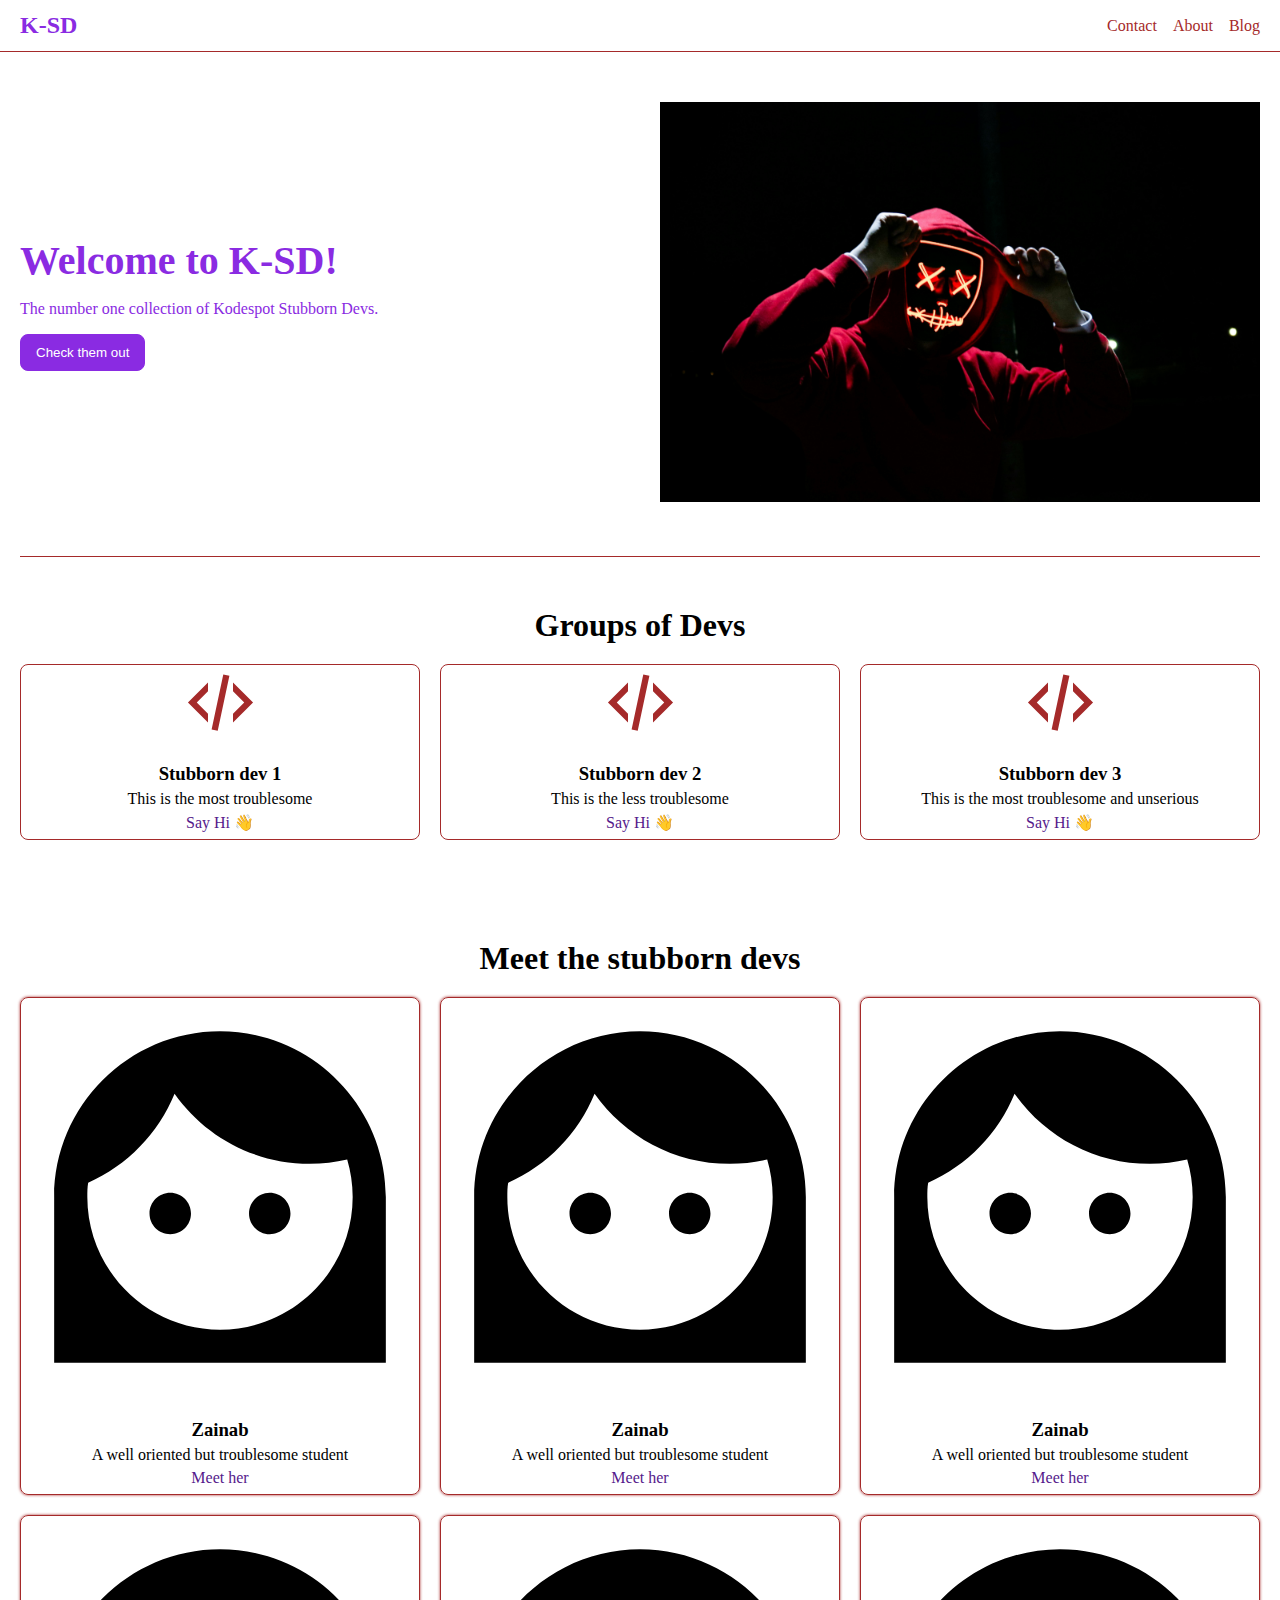
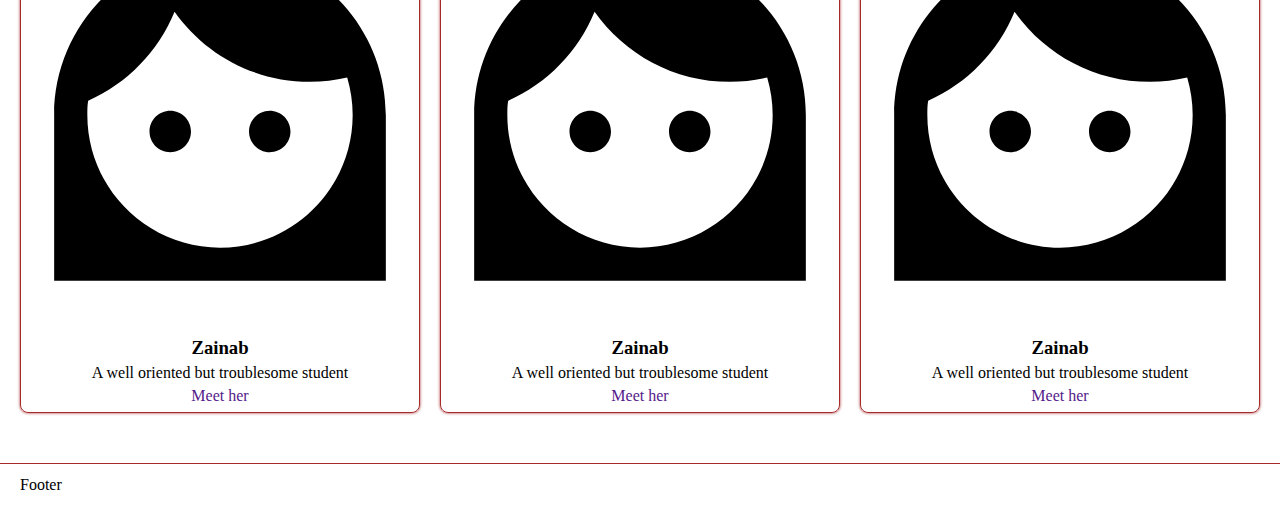
<file: index.html>
<!DOCTYPE html>
<html lang="en">
<head>
    <meta charset="UTF-8">
    <meta name="viewport" content="width=device-width, initial-scale=1.0"/>
    <link rel="stylesheet" href="css/style.css">
    <title>Week 4</title>
</head>
<body>
    <div class="main-container">
        <header>
            <div class="logo">K-SD</div>
            <ul>
                <li><a href="pages/contact.html">Contact</a></li>
                <li><a href="about">About</a></li>
                <li><a href="blog">Blog</a></li>
            </ul>
        </header>
        <main>
            <section class="banner">
                <div class="hero-texts">
                    <h1>Welcome to K-SD!</h1>
                    <p>The number one collection of Kodespot Stubborn Devs.</p>
                    <button>
                        Check them out
                    </button>
                </div>
                <div class="hero-img">
                    <img src="assets/banner.jpg" alt="hero image">
                </div>
            </section>
            
            <section class="info">
                <h2>Groups of Devs</h2>
                <div class="row">
                    <div class="card">
                        <img src="assets/xml.svg" alt="dev icon" width="75">
                        <div class="desc">
                            <h3>Stubborn dev 1</h3>
                            <p>This is the most troublesome</p>
                            <a href="">Say Hi 👋</a>
                        </div>
                    </div>
                    <div class="card">
                        <img src="assets/xml.svg" alt="dev icon" width="75">
                        <div class="desc">
                            <h3>Stubborn dev 2</h3>
                            <p>This is the less troublesome</p>
                            <a href="">Say Hi 👋</a>
                        </div>
                    </div>
                    <div class="card">
                        <img src="assets/xml.svg" alt="dev icon" width="75">
                        <div class="desc">
                            <h3>Stubborn dev 3</h3>
                            <p>This is the most troublesome and unserious</p>
                            <a href="">Say Hi 👋</a>
                        </div>
                    </div>
                </div>
            </section>
            
            <section class="devs">
                <h2>Meet the stubborn devs</h2>
                <div class="row">
                    <div class="card">
                        <img src="assets/face-woman.svg" alt="stubborn dev image">
                        <div class="desc">
                            <h3>Zainab</h3>
                            <p>A well oriented but troublesome student</p>
                            <a href="">Meet her</a>
                        </div>
                    </div>
                    <div class="card">
                        <img src="assets/face-woman.svg" alt="stubborn dev image">
                        <div class="desc">
                            <h3>Zainab</h3>
                            <p>A well oriented but troublesome student</p>
                            <a href="">Meet her</a>
                        </div>
                    </div>
                    <div class="card">
                        <img src="assets/face-woman.svg" alt="stubborn dev image">
                        <div class="desc">
                            <h3>Zainab</h3>
                            <p>A well oriented but troublesome student</p>
                            <a href="">Meet her</a>
                        </div>
                    </div>
                    <div class="card">
                        <img src="assets/face-woman.svg" alt="stubborn dev image">
                        <div class="desc">
                            <h3>Zainab</h3>
                            <p>A well oriented but troublesome student</p>
                            <a href="">Meet her</a>
                        </div>
                    </div>
                    <div class="card">
                        <img src="assets/face-woman.svg" alt="stubborn dev image">
                        <div class="desc">
                            <h3>Zainab</h3>
                            <p>A well oriented but troublesome student</p>
                            <a href="">Meet her</a>
                        </div>
                    </div>
                    <div class="card">
                        <img src="assets/face-woman.svg" alt="stubborn dev image">
                        <div class="desc">
                            <h3>Zainab</h3>
                            <p>A well oriented but troublesome student</p>
                            <a href="">Meet her</a>
                        </div>
                    </div>
                </div>
            </section>
        </main>
        <footer>Footer</footer>
        
    </div>
</body>
</html>
</file>
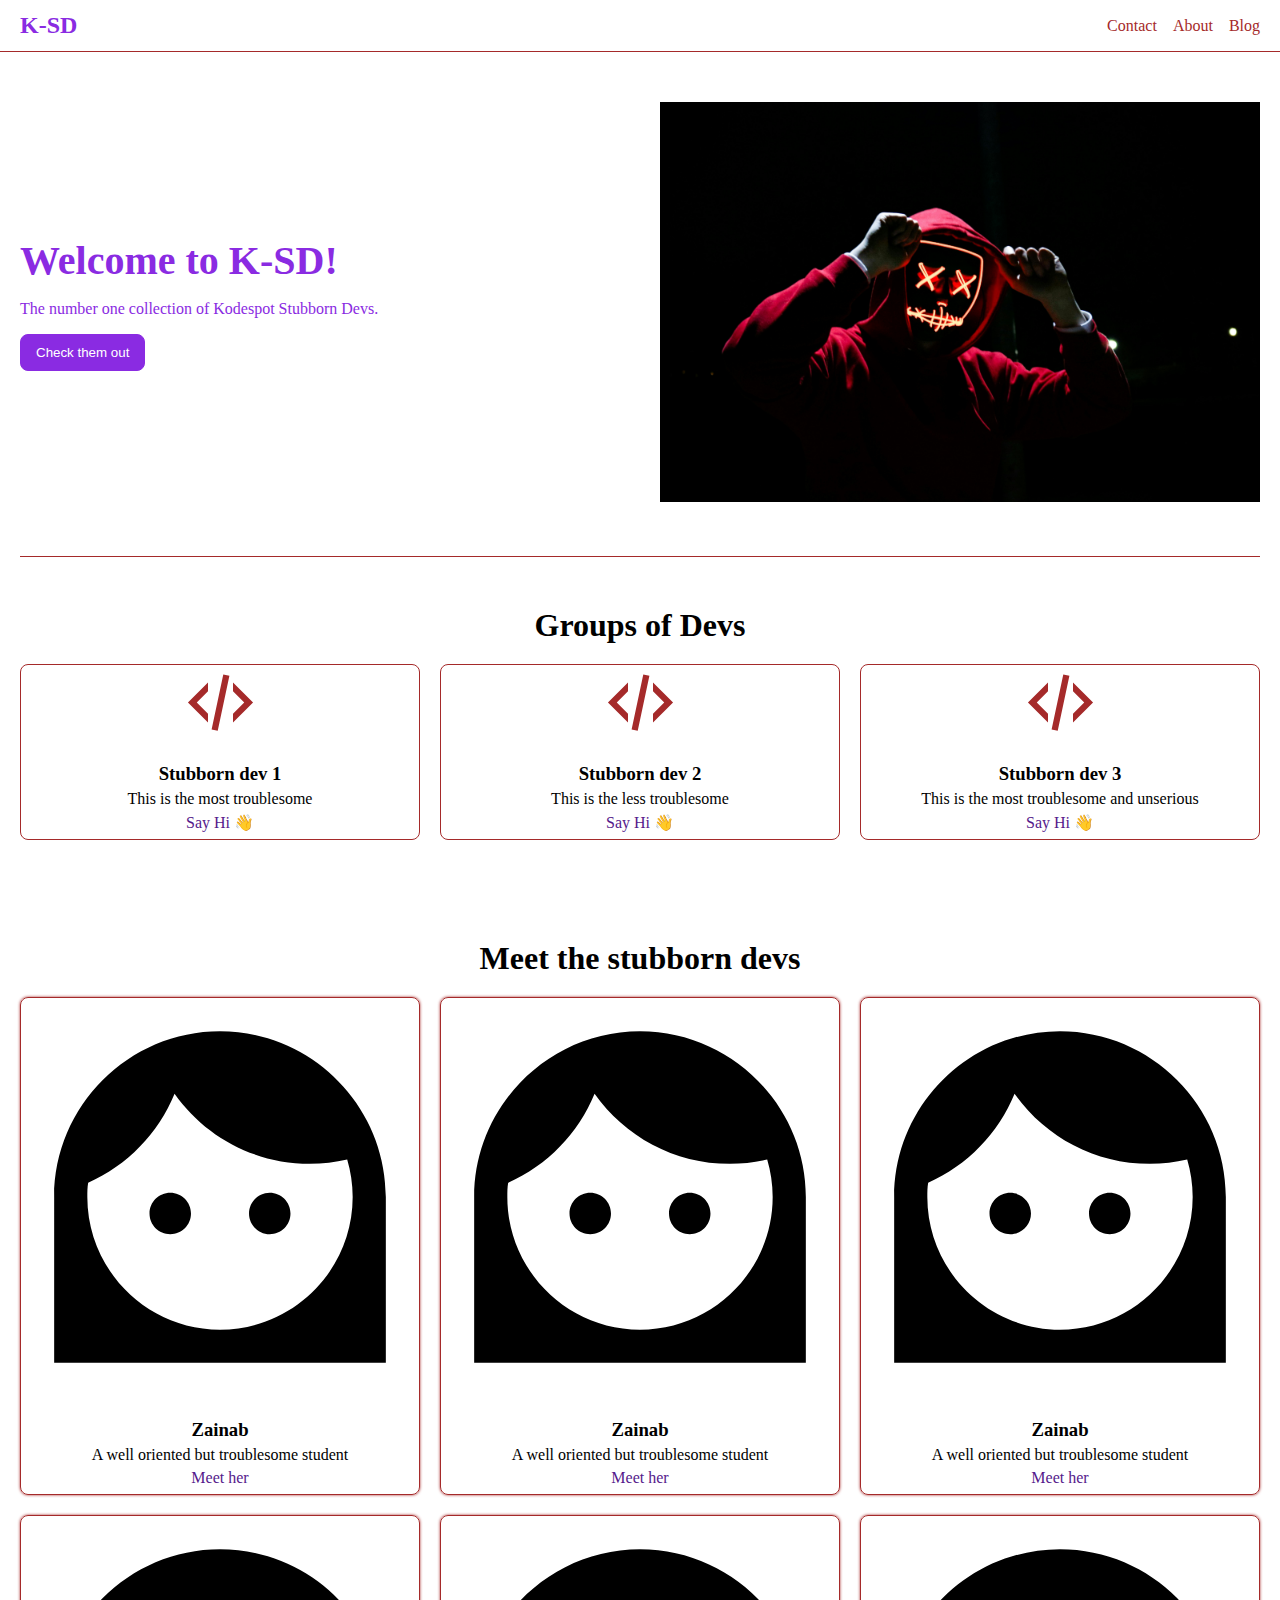
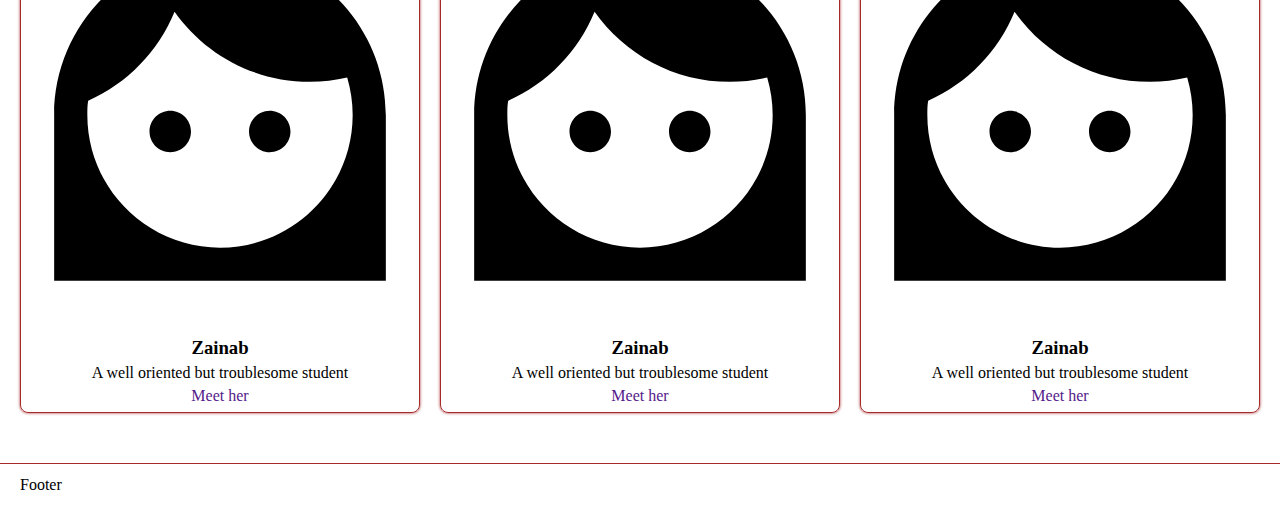
<file: KLH-Week4/index.html>
<!DOCTYPE html>
<html lang="en">
<head>
    <meta charset="UTF-8">
    <meta name="viewport" content="width=device-width, initial-scale=1.0"/>
    <link rel="stylesheet" href="css/style.css">
    <title>Week 4</title>
</head>
<body>
    <div class="main-container">
        <header>
            <div class="logo">K-SD</div>
            <ul>
                <li><a href="pages/contact.html">Contact</a></li>
                <li><a href="about">About</a></li>
                <li><a href="blog">Blog</a></li>
            </ul>
        </header>
        <main>
            <section class="banner">
                <div class="hero-texts">
                    <h1>Welcome to K-SD!</h1>
                    <p>The number one collection of Kodespot Stubborn Devs.</p>
                    <button>
                        Check them out
                    </button>
                </div>
                <div class="hero-img">
                    <img src="assets/banner.jpg" alt="hero image">
                </div>
            </section>
            
            <section class="info">
                <h2>Groups of Devs</h2>
                <div class="row">
                    <div class="card">
                        <img src="assets/xml.svg" alt="dev icon" width="75">
                        <div class="desc">
                            <h3>Stubborn dev 1</h3>
                            <p>This is the most troublesome</p>
                            <a href="">Say Hi 👋</a>
                        </div>
                    </div>
                    <div class="card">
                        <img src="assets/xml.svg" alt="dev icon" width="75">
                        <div class="desc">
                            <h3>Stubborn dev 2</h3>
                            <p>This is the less troublesome</p>
                            <a href="">Say Hi 👋</a>
                        </div>
                    </div>
                    <div class="card">
                        <img src="assets/xml.svg" alt="dev icon" width="75">
                        <div class="desc">
                            <h3>Stubborn dev 3</h3>
                            <p>This is the most troublesome and unserious</p>
                            <a href="">Say Hi 👋</a>
                        </div>
                    </div>
                </div>
            </section>
            
            <section class="devs">
                <h2>Meet the stubborn devs</h2>
                <div class="row">
                    <div class="card">
                        <img src="assets/face-woman.svg" alt="stubborn dev image">
                        <div class="desc">
                            <h3>Zainab</h3>
                            <p>A well oriented but troublesome student</p>
                            <a href="">Meet her</a>
                        </div>
                    </div>
                    <div class="card">
                        <img src="assets/face-woman.svg" alt="stubborn dev image">
                        <div class="desc">
                            <h3>Zainab</h3>
                            <p>A well oriented but troublesome student</p>
                            <a href="">Meet her</a>
                        </div>
                    </div>
                    <div class="card">
                        <img src="assets/face-woman.svg" alt="stubborn dev image">
                        <div class="desc">
                            <h3>Zainab</h3>
                            <p>A well oriented but troublesome student</p>
                            <a href="">Meet her</a>
                        </div>
                    </div>
                    <div class="card">
                        <img src="assets/face-woman.svg" alt="stubborn dev image">
                        <div class="desc">
                            <h3>Zainab</h3>
                            <p>A well oriented but troublesome student</p>
                            <a href="">Meet her</a>
                        </div>
                    </div>
                    <div class="card">
                        <img src="assets/face-woman.svg" alt="stubborn dev image">
                        <div class="desc">
                            <h3>Zainab</h3>
                            <p>A well oriented but troublesome student</p>
                            <a href="">Meet her</a>
                        </div>
                    </div>
                    <div class="card">
                        <img src="assets/face-woman.svg" alt="stubborn dev image">
                        <div class="desc">
                            <h3>Zainab</h3>
                            <p>A well oriented but troublesome student</p>
                            <a href="">Meet her</a>
                        </div>
                    </div>
                </div>
            </section>
        </main>
        <footer>Footer</footer>
        
    </div>
</body>
</html>
</file>
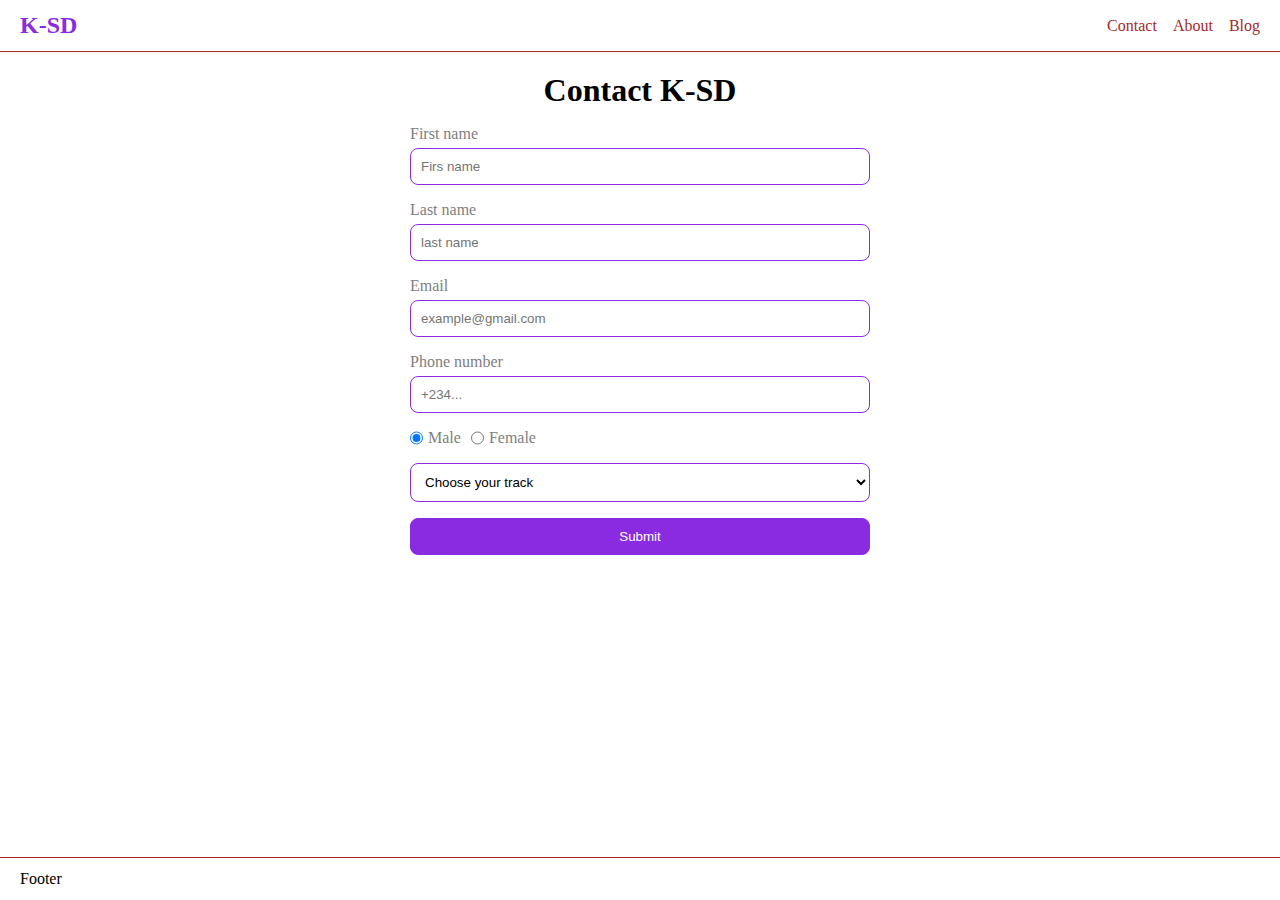
<file: pages/contact.html>
<!DOCTYPE html>
<html lang="en">
<head>
    <meta charset="UTF-8">
    <meta name="viewport" content="width=device-width, initial-scale=1.0"/>
    <link rel="stylesheet" href="../css/style.css">
    <title>Contact</title>
</head>
<body>
    <div class="main-container">
        <header>
            <div class="logo">K-SD</div>
            <ul>
                <li><a href="contact">Contact</a></li>
                <li><a href="about">About</a></li>
                <li><a href="blog">Blog</a></li>
            </ul>
        </header>
        <main>
            <form>
                <fieldset>
                    <legend>
                      Contact K-SD
                    </legend>
                    <label>
                        First name
                        <input type="text" name="first name" placeholder="Firs name"  required>
                    </label>
                    <label>
                        Last name
                        <input type="text" name="last name" placeholder="last name" required>
                    </label>
                    <label>
                        Email
                        <input type="email" name="email" placeholder="example@gmail.com" required>
                    </label>
                    <label>
                        Phone number
                        <input type="tel" name="phone number" placeholder="+234..." required>
                    </label>
                    
                    <div>
                        <label>
                            <input type="radio" name="gender" checked>
                            Male
                        </label>
                        <label>
                            <input type="radio" name="gender">
                            Female
                        </label>
                    </div>
                    
                    <select required>
                        <option value="" selected disabled>Choose your track</option>
                        <option value="frontend">Frontend</option>
                        <option value="backend">Backend </option>
                        <option value="blockchain">Blockchain Dev</option>
                    </select>
                    
                    <button>Submit</button>
                </fieldset>
            </form>
        </main>
        <footer>Footer</footer>
        
    </div>
</body>
</html>
</file>
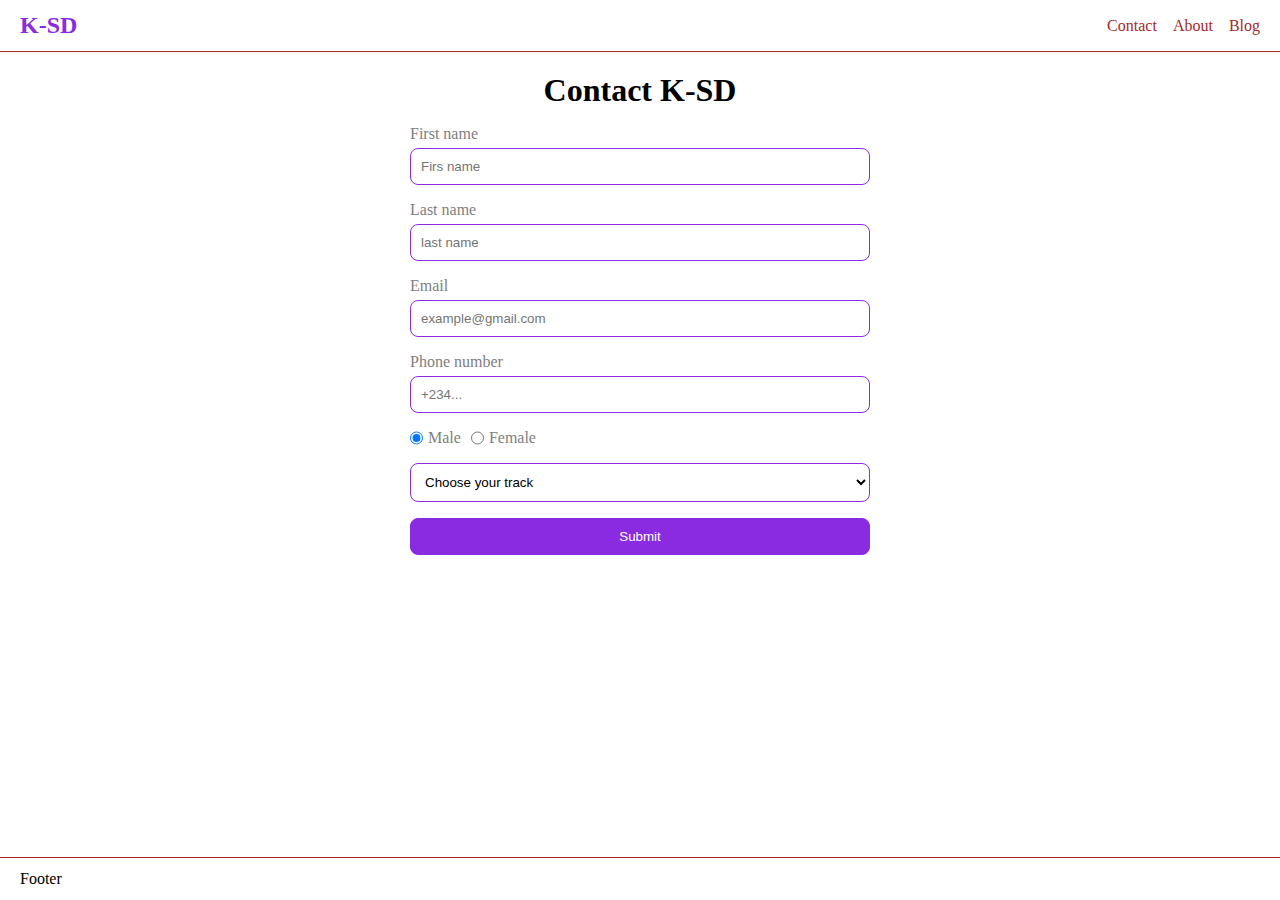
<file: KLH-Week4/pages/contact.html>
<!DOCTYPE html>
<html lang="en">
<head>
    <meta charset="UTF-8">
    <meta name="viewport" content="width=device-width, initial-scale=1.0"/>
    <link rel="stylesheet" href="../css/style.css">
    <title>Contact</title>
</head>
<body>
    <div class="main-container">
        <header>
            <div class="logo">K-SD</div>
            <ul>
                <li><a href="contact">Contact</a></li>
                <li><a href="about">About</a></li>
                <li><a href="blog">Blog</a></li>
            </ul>
        </header>
        <main>
            <form>
                <fieldset>
                    <legend>
                      Contact K-SD
                    </legend>
                    <label>
                        First name
                        <input type="text" name="first name" placeholder="Firs name"  required>
                    </label>
                    <label>
                        Last name
                        <input type="text" name="last name" placeholder="last name" required>
                    </label>
                    <label>
                        Email
                        <input type="email" name="email" placeholder="example@gmail.com" required>
                    </label>
                    <label>
                        Phone number
                        <input type="tel" name="phone number" placeholder="+234..." required>
                    </label>
                    
                    <div>
                        <label>
                            <input type="radio" name="gender" checked>
                            Male
                        </label>
                        <label>
                            <input type="radio" name="gender">
                            Female
                        </label>
                    </div>
                    
                    <select required>
                        <option value="" selected disabled>Choose your track</option>
                        <option value="frontend">Frontend</option>
                        <option value="backend">Backend </option>
                        <option value="blockchain">Blockchain Dev</option>
                    </select>
                    
                    <button>Submit</button>
                </fieldset>
            </form>
        </main>
        <footer>Footer</footer>
        
    </div>
</body>
</html>
</file>
<file: css/style.css>
* {
    padding: 0;
    margin: 0;
    box-sizing: border-box;
    text-decoration: none;
    list-style: none;
}

body {
    min-width: 320px;
    min-height: 100vh;
}

.main-container {
    min-height: 100vh;
    display: flex;
    flex-direction: column;
    justify-content: space-between;
}
main {
    flex: 1;
}

header {
    display: flex;
    align-items: center;
    justify-content: space-between;
    padding: 12px 20px;
    border-bottom: 1px solid brown;
}

header .logo {
    color: blueviolet;
    font-weight: 700;
    font-size: 1.5rem;
}

header ul {
    display: flex;
    align-items: center;
    gap: 16px;
}

header a {
    color: brown;
    font-weight: 500;
}

main {
    padding: 0 20px;
}

main .banner {
    padding: 50px 0;
    border-bottom: 1px solid brown;
    color: blueviolet;
    display: flex;
    gap: 20px;
    align-items: center;
    justify-content: space-between;
    flex-wrap: wrap-reverse;
}

main .banner .hero-texts {
    display: flex;
    flex-direction: column;
    gap: 16px;
    width: 475px;
}

.hero-texts h1 {
    font-size: 2.5rem;
}

button {
    padding: 10px 15px;
    border: 1px solid blueviolet;
    border-radius: 8px;
    background-color: blueviolet;
    color: white;
    font-weight: 500;
}

button:hover {
    color: blueviolet;
    background-color: transparent;
}


.hero-texts button {
    align-self: flex-start;
}
main .banner .hero-img {
    max-width: 600px;
    overflow: hidden;
    flex-grow: 0;
}

main .banner .hero-img img {
    width: 100%;
}

main .info, main .devs {
    display: flex;
    flex-direction: column;
    gap: 20px;
    padding: 50px 0 ;
}
.info h2, .devs h2 {
    text-align: center;
    font-size: 2rem;
}
.row {
    display: flex;
    gap: 20px;
    align-items: center;
    justify-content: center;
    flex-wrap: wrap;
}

.row .card {
    display: flex;
    flex-direction: column;
    gap: 16px;
    border-radius: 8px;
    box-shadow: 0 0 3px brown;
    border: 1px solid brown;
    align-items: center;
    width: 300px;
    flex-grow: 1;
}

.row .card .desc {
    padding: 7px;
    display: flex;
    flex-direction: column;
    gap: 5px;
    align-items: center;
    text-align: center;
}

.info .card {
    box-shadow: none;
}

form {
    padding: 20px;
    max-width: 500px;
    margin: 0 auto;
}

fieldset {
    border: none;
    display: flex;
    flex-direction: column;
    gap: 16px;
}

legend {
    text-align: center;
    font-weight: 600;
    font-size: 2rem;
   margin-bottom: 16px;
}
label {
    display: flex;
    flex-direction: column;
    gap:5px;
    color: gray;
    font-weight: 400;
}
label input, select {
    display: block;
    padding: 10px;
    border: 0.5px solid blueviolet;
    background-color: #fff;
    border-radius: 8px;
    color: black;
}

input, select {
    outline-color: blueviolet;
}

form div {
    display: flex;
    align-items: center;
    gap: 10px;
}

form div label {
    flex-direction: row;
}

footer {
    padding: 12px 20px;
    border-top: 1px solid brown;
}
</file>
<file: KLH-Week4/css/style.css>
* {
    padding: 0;
    margin: 0;
    box-sizing: border-box;
    text-decoration: none;
    list-style: none;
}

body {
    min-width: 320px;
    min-height: 100vh;
}

.main-container {
    min-height: 100vh;
    display: flex;
    flex-direction: column;
    justify-content: space-between;
}
main {
    flex: 1;
}

header {
    display: flex;
    align-items: center;
    justify-content: space-between;
    padding: 12px 20px;
    border-bottom: 1px solid brown;
}

header .logo {
    color: blueviolet;
    font-weight: 700;
    font-size: 1.5rem;
}

header ul {
    display: flex;
    align-items: center;
    gap: 16px;
}

header a {
    color: brown;
    font-weight: 500;
}

main {
    padding: 0 20px;
}

main .banner {
    padding: 50px 0;
    border-bottom: 1px solid brown;
    color: blueviolet;
    display: flex;
    gap: 20px;
    align-items: center;
    justify-content: space-between;
    flex-wrap: wrap-reverse;
}

main .banner .hero-texts {
    display: flex;
    flex-direction: column;
    gap: 16px;
    width: 475px;
}

.hero-texts h1 {
    font-size: 2.5rem;
}

button {
    padding: 10px 15px;
    border: 1px solid blueviolet;
    border-radius: 8px;
    background-color: blueviolet;
    color: white;
    font-weight: 500;
}

button:hover {
    color: blueviolet;
    background-color: transparent;
}


.hero-texts button {
    align-self: flex-start;
}
main .banner .hero-img {
    max-width: 600px;
    overflow: hidden;
    flex-grow: 0;
}

main .banner .hero-img img {
    width: 100%;
}

main .info, main .devs {
    display: flex;
    flex-direction: column;
    gap: 20px;
    padding: 50px 0 ;
}
.info h2, .devs h2 {
    text-align: center;
    font-size: 2rem;
}
.row {
    display: flex;
    gap: 20px;
    align-items: center;
    justify-content: center;
    flex-wrap: wrap;
}

.row .card {
    display: flex;
    flex-direction: column;
    gap: 16px;
    border-radius: 8px;
    box-shadow: 0 0 3px brown;
    border: 1px solid brown;
    align-items: center;
    width: 300px;
    flex-grow: 1;
}

.row .card .desc {
    padding: 7px;
    display: flex;
    flex-direction: column;
    gap: 5px;
    align-items: center;
    text-align: center;
}

.info .card {
    box-shadow: none;
}

form {
    padding: 20px;
    max-width: 500px;
    margin: 0 auto;
}

fieldset {
    border: none;
    display: flex;
    flex-direction: column;
    gap: 16px;
}

legend {
    text-align: center;
    font-weight: 600;
    font-size: 2rem;
   margin-bottom: 16px;
}
label {
    display: flex;
    flex-direction: column;
    gap:5px;
    color: gray;
    font-weight: 400;
}
label input, select {
    display: block;
    padding: 10px;
    border: 0.5px solid blueviolet;
    background-color: #fff;
    border-radius: 8px;
    color: black;
}

input, select {
    outline-color: blueviolet;
}

form div {
    display: flex;
    align-items: center;
    gap: 10px;
}

form div label {
    flex-direction: row;
}

footer {
    padding: 12px 20px;
    border-top: 1px solid brown;
}
</file>
